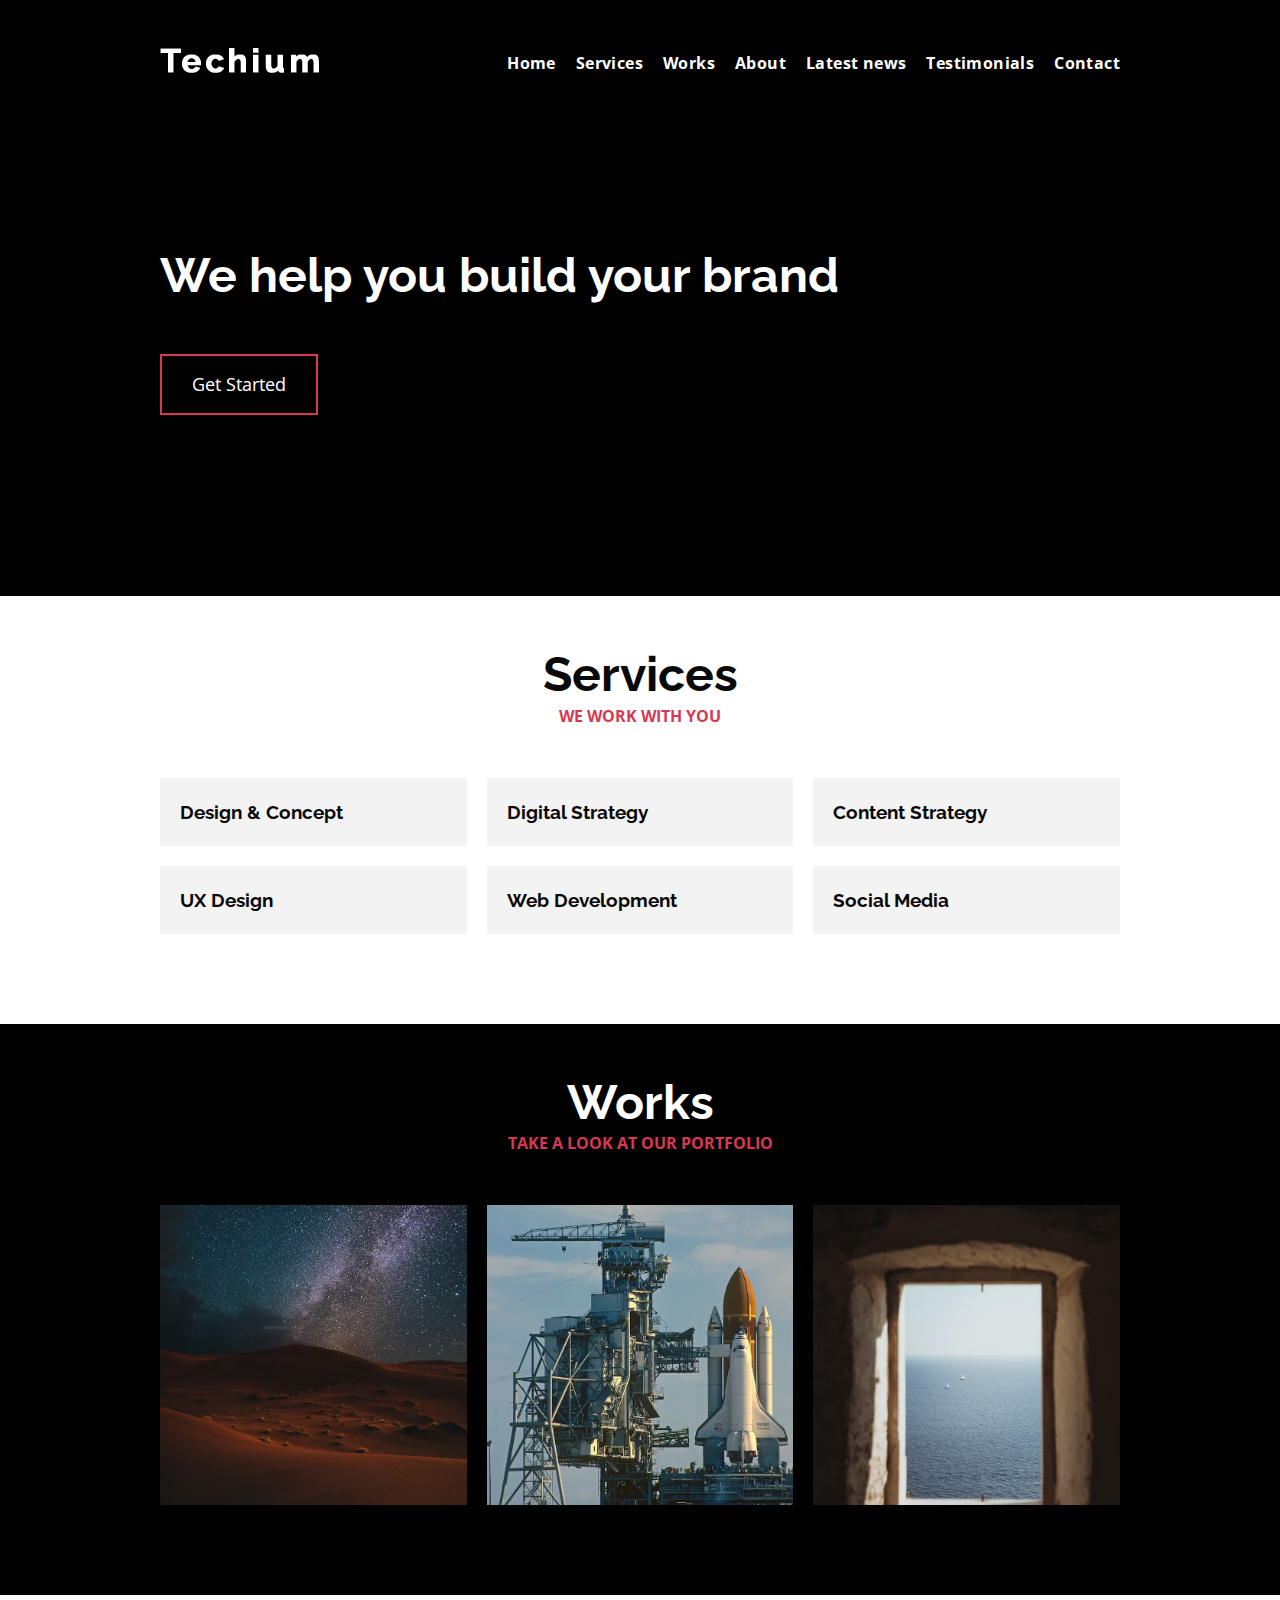
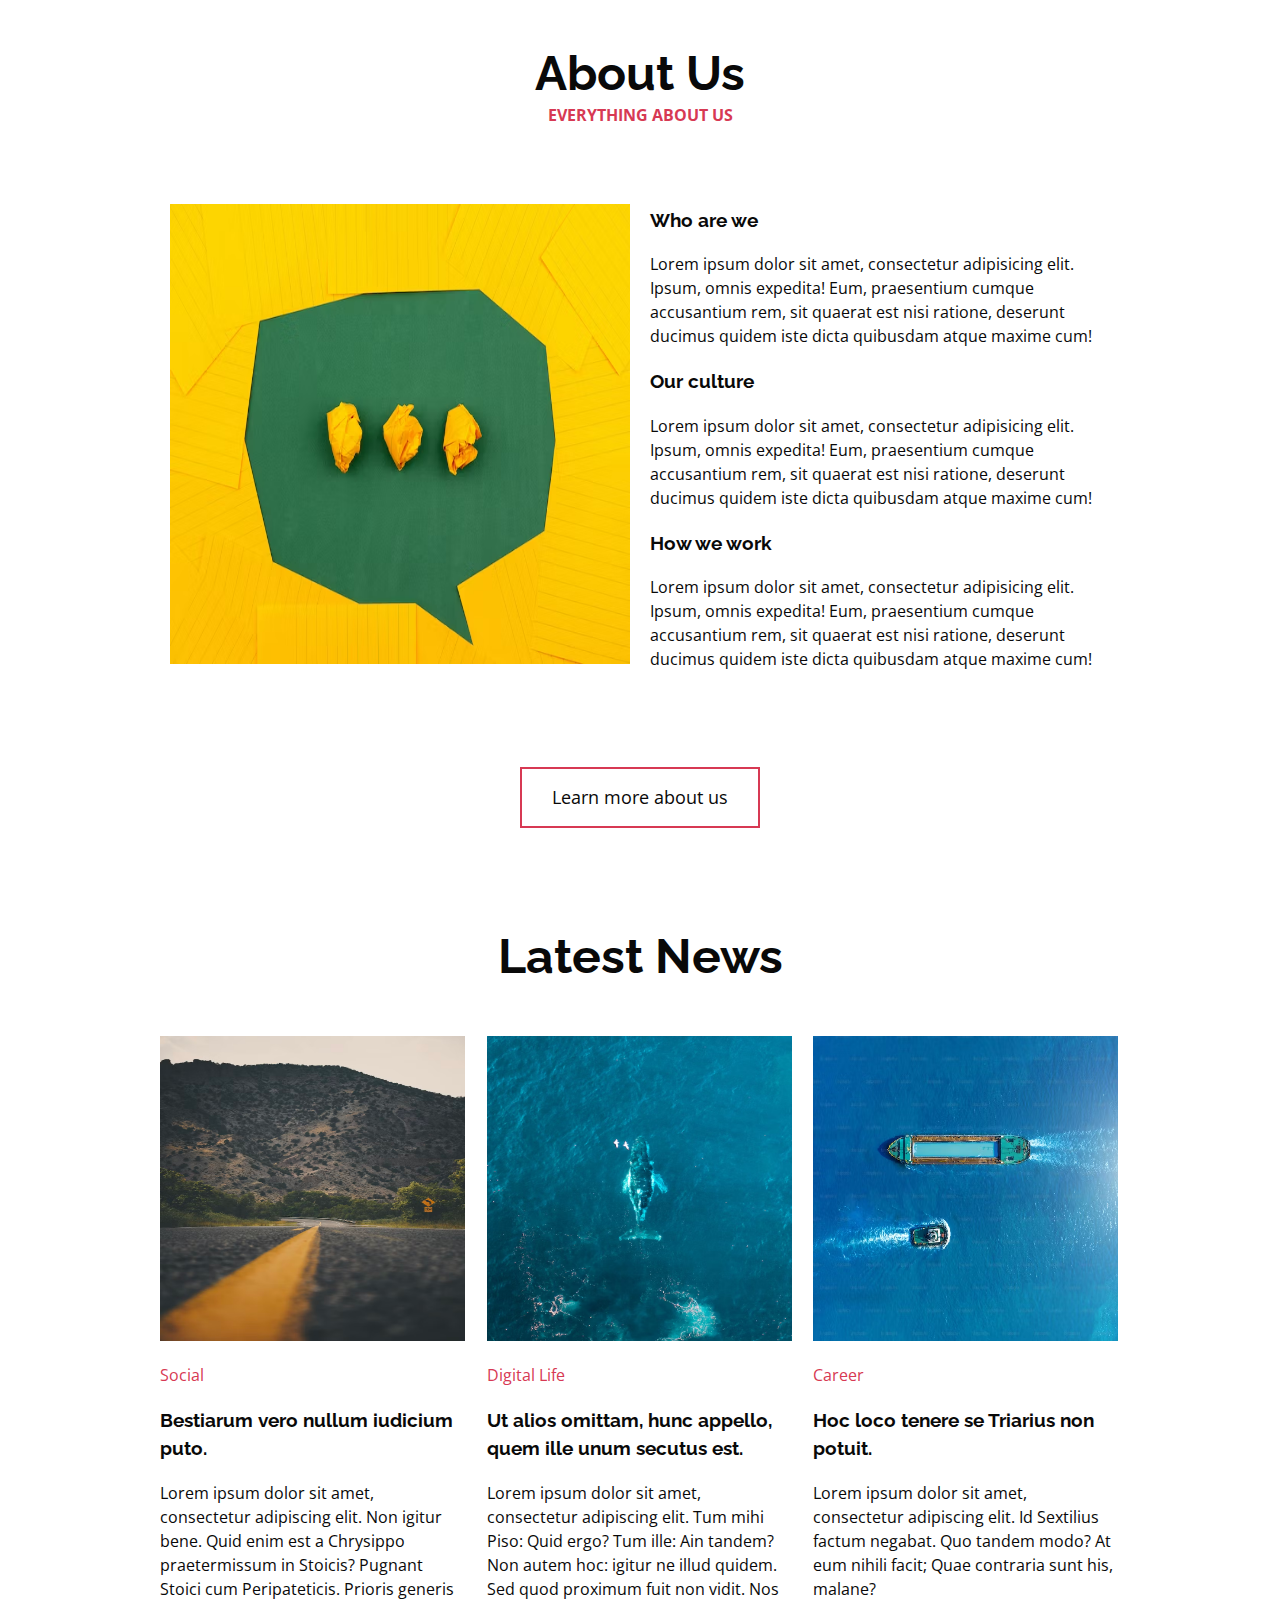
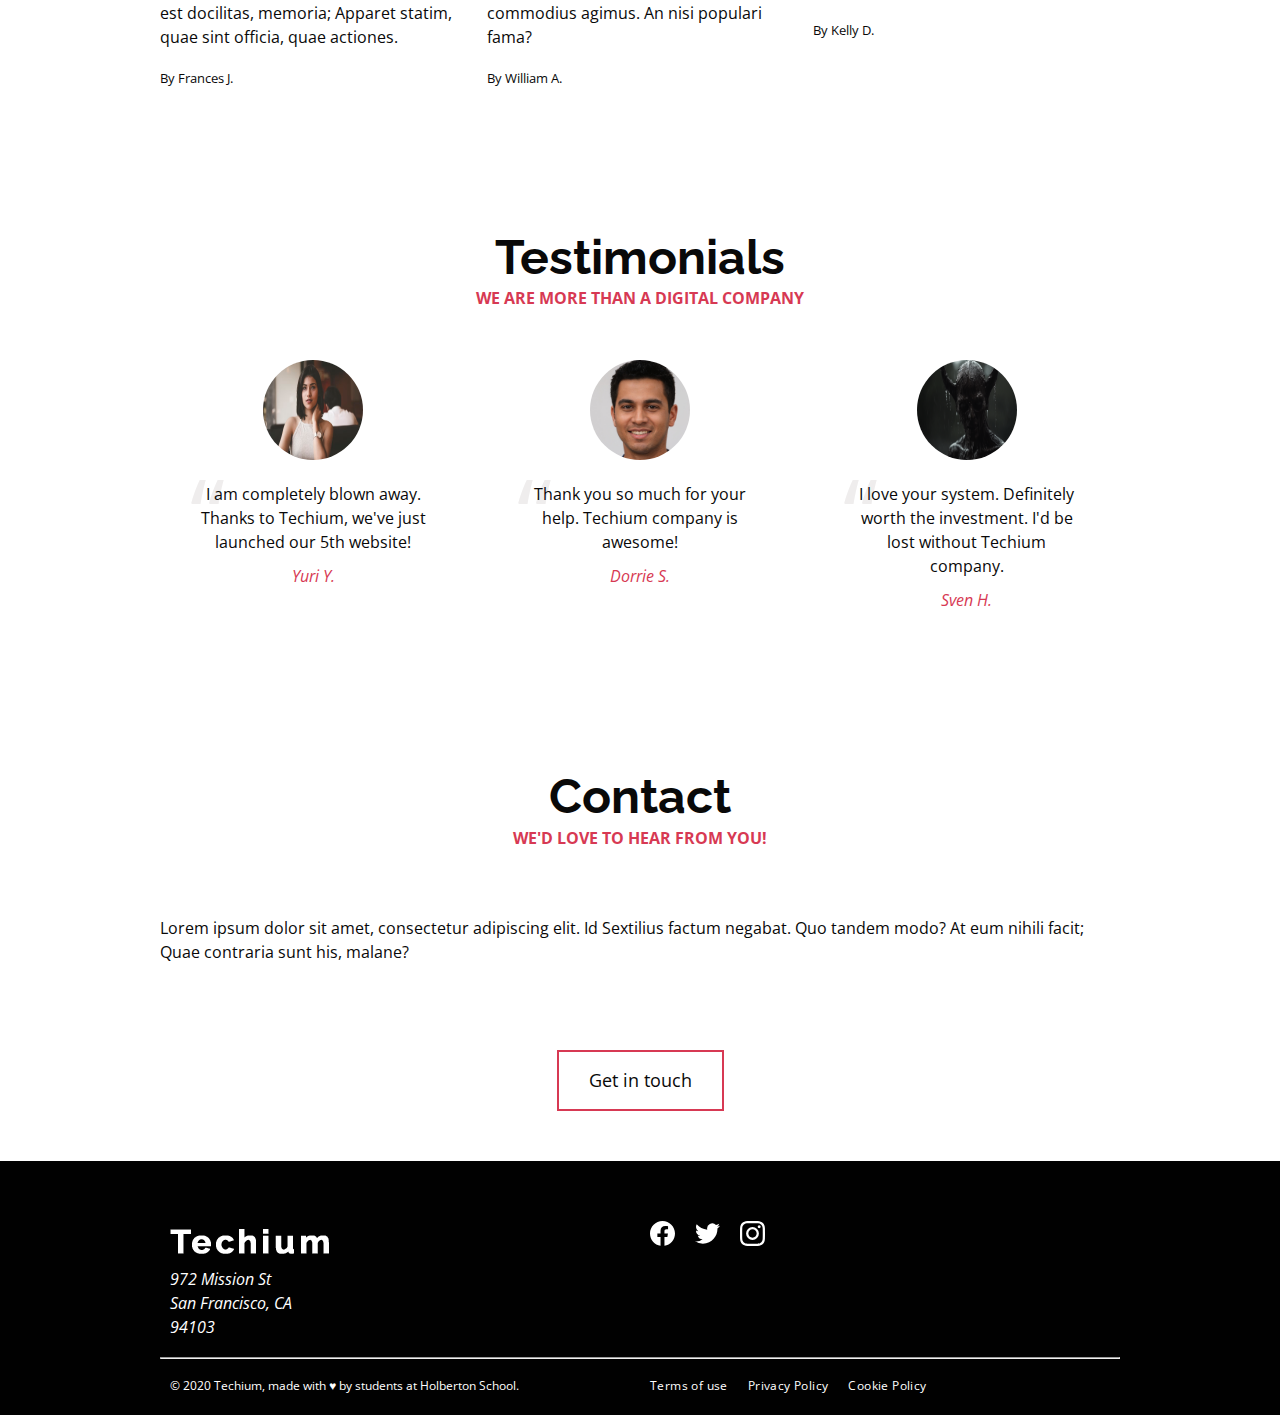
<file: flexbox/index.html>
<!DOCTYPE html>
<html lang="en" dir="ltr">
  <head>
    <meta charset="utf-8">
    <meta name="viewport" content="width=device-width, initial-scale=1, viewport-fit=cover">
    <title>Homepage - Techium</title>
    <meta name="description" content="Description of the page less than 150 characters">
    <link rel="icon" type="image/png" href="images/favicon.jpg">
    <link href="https://fonts.googleapis.com/css?family=Open+Sans:400,700|Raleway:700&display=swap" rel="stylesheet">
    <link rel='stylesheet' href='styles.css'>
  </head>
  <body>
    <!-- Header -->
    <header class="header" data-section-theme="dark">
      <div class="container">
        <div class="header-container">
            <div class="header-logo">
                <a href="#">
                  <img src="images/logo-white.png" alt="Techium logo" width="160" height="40">
                </a>
              </div>
              <nav class="navbar-menu">
                <ul class="nav">
                  <li class="nav-item">
                    <a href="#" class="nav-link">Home</a>
                  </li>
                  <li class="nav-item">
                    <a href="#services" class="nav-link">Services</a>
                  </li>
                  <li class="nav-item">
                    <a href="#works" class="nav-link">Works</a>
                  </li>
                  <li class="nav-item">
                    <a href="#about" class="nav-link">About</a>
                  </li>
                  <li class="nav-item">
                    <a href="#latest_news" class="nav-link">Latest news</a>
                  </li>
                  <li class="nav-item">
                    <a href="#testimonials" class="nav-link">Testimonials</a>
                  </li>
                  <li class="nav-item">
                    <a href="#contact" class="nav-link">Contact</a>
                  </li>
                </ul>
              </nav>
        </div>
      </div>
    </header>
    <!-- Main -->
    <main>
      <!-- Hero section -->
      <section class="section-hero" data-section-theme="dark">
        <div class="container">
          <div class="section-body">
            <section class="section-inner">
              <h2 class="section-title">We help you build your brand</h2>
              <a href="#" class="button">Get Started</a>
            </section>
          </div>
        </div>
      </section>
      <!-- Services section -->
      <section id="services" class="section section-services">
        <div class="container">
          <header class="section-header">
            <h2 class="section-title">Services</h2>
            <p class="section-tagline">We work with you</p>
          </header>
          <div class="section-body">
            <ul class="row">
              <li class="col-1-3">
                <div class="card-services">
                  <h3 class="card-title"><a href="#">Design & Concept</a></h3>
                </div>
              </li>
              <li class="col-1-3">
                <div class="card-services">
                  <h3 class="card-title"><a href="#">Digital Strategy</a></h3>
                </div>
              </li>
              <li class="col-1-3">
                <div class="card-services">
                  <h3 class="card-title"><a href="#">Content Strategy</a></h3>
                </div>
              </li>
              <li class="col-1-3">
                <div class="card-services">
                  <h3 class="card-title"><a href="#">UX Design</a></h3>
                </div>
              </li>
              <li class="col-1-3">
                <div class="card-services">
                  <h3 class="card-title"><a href="#">Web Development</a></h3>
                </div>
              </li>
              <li class="col-1-3">
                <div class="card-services">
                  <h3 class="card-title"><a href="#">Social Media</a></h3>
                </div>
              </li>
            </ul>
          </div>
        </div>
      </section>
      <!-- Works section -->
      <section id="works" class="section section-works" data-section-theme="dark">
        <div class="container">
          <header class="section-header">
            <h2 class="section-title">Works</h2>
            <p class="section-tagline">Take a look at our portfolio</p>
          </header>
          <div class="section-body">
            <ul class="row">
              <li class="col-1-3">
                <article class="card-work">
                  <div class="card-outer">
                    <div class="card-image">
                      <img src="images/pic-work-01.avif" alt="">
                    </div>
                    <div class="card-inner">
                      <h3 class="card-title"><a href="#">Interior Design</a></h3>
                    </div>
                  </div>
                </article>
              </li>
              <li class="col-1-3">
                <article class="card-work">
                  <div class="card-outer">
                    <div class="card-image">
                      <img src="images/pic-work-02.avif" alt="">
                    </div>
                    <div class="card-inner">
                      <h3 class="card-title"><a href="#">Web Development</a></h3>
                    </div>
                  </div>
                </article>
              </li>
              <li class="col-1-3">
                <article class="card-work">
                  <div class="card-outer">
                    <div class="card-image">
                      <img src="images/pic-work-03.avif" alt="">
                    </div>
                    <div class="card-inner">
                      <h3 class="card-title"><a href="#">Personal Development</a></h3>
                    </div>
                  </div>
                </article>
              </li>
            </ul>
          </div>
        </div>
      </section>
      <!-- About Us section -->
      <section id="about" class="section section-about-us">
        <div class="container">
          <header class="section-header">
            <h2 class="section-title">About Us</h2>
            <p class="section-tagline">Everything about us</p>
          </header>
          <div class="section-body">
            <div class="row">
              <div class="col-1-2">
                <img src="images/pic-about-01.avif" alt="" width="460" height="460">
              </div>
              <div class="col-1-2">
                <h3>Who are we</h3>
                <p>Lorem ipsum dolor sit amet, consectetur adipisicing elit. Ipsum, omnis expedita! Eum, praesentium cumque accusantium rem, sit quaerat est nisi ratione, deserunt ducimus quidem iste dicta quibusdam atque maxime cum!</p>
                <h3>Our culture</h3>
                <p>Lorem ipsum dolor sit amet, consectetur adipisicing elit. Ipsum, omnis expedita! Eum, praesentium cumque accusantium rem, sit quaerat est nisi ratione, deserunt ducimus quidem iste dicta quibusdam atque maxime cum!</p>
                <h3>How we work</h3>
                <p>Lorem ipsum dolor sit amet, consectetur adipisicing elit. Ipsum, omnis expedita! Eum, praesentium cumque accusantium rem, sit quaerat est nisi ratione, deserunt ducimus quidem iste dicta quibusdam atque maxime cum!</p>
              </div>
            </div>
          </div>
          <div class="section-footer">
            <a href="#" class="button">Learn more about us</a>
          </div>
        </div>
      </section>
      <!-- Latest news section -->
      <section id="latest_news" class="section section-latest-news">
        <div class="container">
          <header class="section-header">
            <h2 class="section-title">Latest News</h2>
          </header>
          <div class="section-body">
            <ul class="row">
              <li class="col-1-3">
                <article class="card-blog">
                  <div>
                    <img src="images/pic-article-01.avif" alt="" width="305" height="305">
                  </div>
                  <p class="card-category">Career</p>
                  <h3><a href="#">Hoc loco tenere se Triarius non potuit.</a></h3>
                  <p>Lorem ipsum dolor sit amet, consectetur adipiscing elit. Id Sextilius factum negabat. Quo tandem modo? At eum nihili facit; Quae contraria sunt his, malane?</p>
                  <small>By Kelly D.</small>
                </article>
              </li>
              <li class="col-1-3">
                <article class="card-blog">
                  <div>
                    <img src="images/pic-article-02.avif" alt="" width="305" height="305">
                  </div>
                  <p class="card-category">Digital Life</p>
                  <h3><a href="#">Ut alios omittam, hunc appello, quem ille unum secutus est.</a></h3>
                  <p>Lorem ipsum dolor sit amet, consectetur adipiscing elit. Tum mihi Piso: Quid ergo? Tum ille: Ain tandem? Non autem hoc: igitur ne illud quidem. Sed quod proximum fuit non vidit. Nos commodius agimus. An nisi populari fama?</p>
                  <small>By William A.</small>
                </article>
              </li>
              <li class="col-1-3">
                <article class="card-blog">
                  <div>
                    <img src="images/pic-article-03.avif" alt="" width="305" height="305">
                  </div>
                  <p class="card-category">Social</p>
                  <h3><a href="#">Bestiarum vero nullum iudicium puto.</a></h3>
                  <p>Lorem ipsum dolor sit amet, consectetur adipiscing elit. Non igitur bene. Quid enim est a Chrysippo praetermissum in Stoicis? Pugnant Stoici cum Peripateticis. Prioris generis est docilitas, memoria; Apparet statim, quae sint officia, quae actiones.</p>
                  <small>By Frances J.</small>
                </article>
              </li>
            </ul>
          </div>
        </div>
      </section>
      <!-- Testimonials section -->
      <section id="testimonial" class="section section-testimonial">
        <div class="container">
          <header class="section-header">
            <h2 class="section-title">Testimonials</h2>
            <p class="section-tagline">We are more than a digital company</p>
          </header>
          <div class="section-body">
            <ul class="row">
              <li class="col-1-3">
                <article class="card-testimonial">
                  <img src="images/pic-person-01.avif" alt="Yuri Y. avatar" width="100" height="100" class="card-avatar">
                  <blockquote class="card-quote">
                    <p>I am completely blown away. Thanks to Techium, we've just launched our 5th website!
                      <cite>Yuri Y.</cite>
                    </p>
                  </blockquote>
                </article>
              </li>
              <li class="col-1-3">
                <article class="card-testimonial">
                  <img src="images/pic-person-02.jpg" alt="Dorrie S. avatar" width="100" height="100" class="card-avatar">
                  <blockquote class="card-quote">
                    <p>Thank you so much for your help. Techium company is awesome!
                      <cite>Dorrie S.</cite>
                    </p>
                  </blockquote>
                </article>
              </li>
              <li class="col-1-3">
                <article class="card-testimonial">
                  <img src="images/pic-person-03.png" alt="Sven H. avatar" width="100" height="100" class="card-avatar">
                  <blockquote class="card-quote">
                    <p>I love your system. Definitely worth the investment. I'd be lost without Techium company.
                      <cite>Sven H.</cite>
                    </p>
                  </blockquote>
                </article>
              </li>
            </ul>
          </div>
        </div>
      </section>
      <!-- Contact section -->
      <section id="contact" class="section section-contact">
        <div class="container">
          <header class="section-header">
            <h2 class="section-title">Contact</h2>
            <p class="section-tagline">We'd love to hear from you!</p>
          </header>
          <div class="section-body">
            <p>Lorem ipsum dolor sit amet, consectetur adipiscing elit. Id Sextilius factum negabat. Quo tandem modo? At eum nihili facit; Quae contraria sunt his, malane?</p>
          </div>
          <div class="section-footer">
            <a href="#" class="button">Get in touch</a>
          </div>
        </div>
      </section>
    </main>
    <!-- Footer -->
    <footer class="footer" data-section-theme="dark">
      <div  class="container">
        <div class="row">
          <div class="col-1-2">
            <img src="images/logo-white.png" alt="Techium logo" width="160" height="40">
            <address class="footer-address">
              972 Mission St<br>
              San Francisco, CA<br>
              94103
            </address>
          </div>
          <div class="col-1-2">
            <ul class="social nav">
              <li class="social-item nav-item">
                <a href="https://www.facebook.com/HolbertonSchool/" class="social-link">
                  <svg viewbox="0 0 24 24" xmlns="http://www.w3.org/2000/svg" width="25" height="25">
                    <title>
                      Facebook icon
                    </title>
                    <path d="M23.998 12c0-6.628-5.372-12-11.999-12C5.372 0 0 5.372 0 12c0 5.988 4.388 10.952 10.124 11.852v-8.384H7.078v-3.469h3.046V9.356c0-3.008 1.792-4.669 4.532-4.669 1.313 0 2.686.234 2.686.234v2.953H15.83c-1.49 0-1.955.925-1.955 1.874V12h3.328l-.532 3.469h-2.796v8.384c5.736-.9 10.124-5.864 10.124-11.853z"/>
                  </svg>
                </a>
              </li>
              <li class="social-item nav-item">
                <a href="https://twitter.com/holbertonschool" class="social-link">
                  <svg viewbox="0 0 24 24" xmlns="http://www.w3.org/2000/svg" width="25" height="25">
                    <title>
                      Twitter icon
                    </title>
                    <path d="M23.954 4.569a10 10 0 0 1-2.825.775 4.958 4.958 0 0 0 2.163-2.723c-.951.555-2.005.959-3.127 1.184a4.92 4.92 0 0 0-8.384 4.482C7.691 8.094 4.066 6.13 1.64 3.161a4.822 4.822 0 0 0-.666 2.475c0 1.71.87 3.213 2.188 4.096a4.904 4.904 0 0 1-2.228-.616v.061a4.923 4.923 0 0 0 3.946 4.827 4.996 4.996 0 0 1-2.212.085 4.937 4.937 0 0 0 4.604 3.417 9.868 9.868 0 0 1-6.102 2.105c-.39 0-.779-.023-1.17-.067a13.995 13.995 0 0 0 7.557 2.209c9.054 0 13.999-7.496 13.999-13.986 0-.209 0-.42-.015-.63a9.936 9.936 0 0 0 2.46-2.548l-.047-.02z"/>
                  </svg>
                </a>
              </li>
              <li class="social-item nav-item">
                <a href="https://www.instagram.com/holbertonschool/" class="social-link">
                  <svg viewbox="0 0 24 24" xmlns="http://www.w3.org/2000/svg" width="25" height="25">
                    <title>
                      Instagram icon
                    </title>
                    <path d="M12 0C8.74 0 8.333.015 7.053.072 5.775.132 4.905.333 4.14.63c-.789.306-1.459.717-2.126 1.384S.935 3.35.63 4.14C.333 4.905.131 5.775.072 7.053.012 8.333 0 8.74 0 12s.015 3.667.072 4.947c.06 1.277.261 2.148.558 2.913a5.885 5.885 0 0 0 1.384 2.126A5.868 5.868 0 0 0 4.14 23.37c.766.296 1.636.499 2.913.558C8.333 23.988 8.74 24 12 24s3.667-.015 4.947-.072c1.277-.06 2.148-.262 2.913-.558a5.898 5.898 0 0 0 2.126-1.384 5.86 5.86 0 0 0 1.384-2.126c.296-.765.499-1.636.558-2.913.06-1.28.072-1.687.072-4.947s-.015-3.667-.072-4.947c-.06-1.277-.262-2.149-.558-2.913a5.89 5.89 0 0 0-1.384-2.126A5.847 5.847 0 0 0 19.86.63c-.765-.297-1.636-.499-2.913-.558C15.667.012 15.26 0 12 0zm0 2.16c3.203 0 3.585.016 4.85.071 1.17.055 1.805.249 2.227.415.562.217.96.477 1.382.896.419.42.679.819.896 1.381.164.422.36 1.057.413 2.227.057 1.266.07 1.646.07 4.85s-.015 3.585-.074 4.85c-.061 1.17-.256 1.805-.421 2.227a3.81 3.81 0 0 1-.899 1.382 3.744 3.744 0 0 1-1.38.896c-.42.164-1.065.36-2.235.413-1.274.057-1.649.07-4.859.07-3.211 0-3.586-.015-4.859-.074-1.171-.061-1.816-.256-2.236-.421a3.716 3.716 0 0 1-1.379-.899 3.644 3.644 0 0 1-.9-1.38c-.165-.42-.359-1.065-.42-2.235-.045-1.26-.061-1.649-.061-4.844 0-3.196.016-3.586.061-4.861.061-1.17.255-1.814.42-2.234.21-.57.479-.96.9-1.381.419-.419.81-.689 1.379-.898.42-.166 1.051-.361 2.221-.421 1.275-.045 1.65-.06 4.859-.06l.045.03zm0 3.678a6.162 6.162 0 1 0 0 12.324 6.162 6.162 0 1 0 0-12.324zM12 16c-2.21 0-4-1.79-4-4s1.79-4 4-4 4 1.79 4 4-1.79 4-4 4zm7.846-10.405a1.441 1.441 0 0 1-2.88 0 1.44 1.44 0 0 1 2.88 0z"/>
                  </svg>
                </a>
              </li>
            </ul>
          </div>
        </div>
        <hr>
        <div class="row">
          <div class="col-1-2">
            <p class="footer-copyright">© 2020 Techium, made with ♥ by students at Holberton School.</p>
          </div>
          <div class="col-1-2">
            <ul class="footer-nav nav">
              <li class="footer-nav-item nav-item">
                <a href="#" class="footer-nav-link">Terms of use</a>
              </li>
              <li class="footer-nav-item nav-item">
                <a href="#" class="footer-nav-link">Privacy Policy</a>
              </li>
              <li class="footer-nav-item nav-item">
                <a href="#" class="footer-nav-link">Cookie Policy</a>
              </li>
            </ul>
          </div>
        </div>
      </div>
    </footer>
  </body>
</html>
</file>
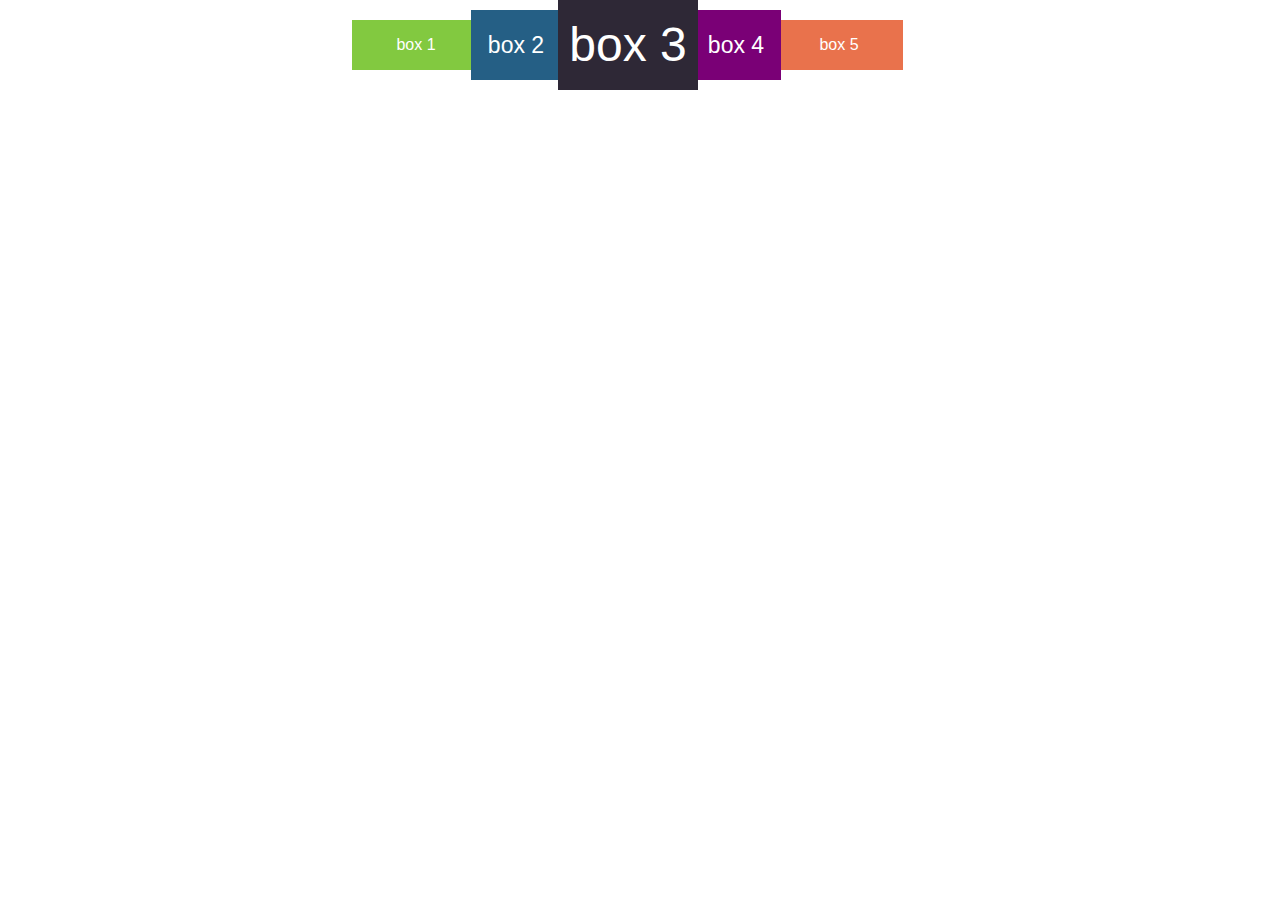
<file: flexbox/101.index.html>
<!DOCTYPE html>
<html lang="en">
    <head>
        <meta charset="UTF-8" />
        <title>101-index</title>
        <link href="101-style.css" media="all" rel="stylesheet" type="text/css">
    </head>
    <body>
        <div class="container">
            <div class="box box1">box 1</div>
            <div class="box box2">box 2</div>
            <div class="box box3">box 3</div>
            <div class="box box4">box 4</div>
            <div class="box box5">box 5</div>
        </div>
    </body>
</html>
</file>
<file: flexbox/styles.css>
/* SUMMARY
    1. GLOBAL
    2. LAYOUT
    3. SECTION
    4. CARD
*/

/*** 1. GLOBAL ***/

/* Reset / Normalize
   ============================= */

/*! normalize.css v8.0.1 | MIT License | github.com/necolas/normalize.css */html{line-height:1.15;-webkit-text-size-adjust:100%}body{margin:0}main{display:block}h1{font-size:2em;margin:.67em 0}hr{box-sizing:content-box;height:0;overflow:visible}pre{font-family:monospace,monospace;font-size:1em}a{background-color:transparent}abbr[title]{border-bottom:none;text-decoration:underline;text-decoration:underline dotted}b,strong{font-weight:bolder}code,kbd,samp{font-family:monospace,monospace;font-size:1em}small{font-size:80%}sub,sup{font-size:75%;line-height:0;position:relative;vertical-align:baseline}sub{bottom:-.25em}sup{top:-.5em}img{border-style:none}button,input,optgroup,select,textarea{font-family:inherit;font-size:100%;line-height:1.15;margin:0}button,input{overflow:visible}button,select{text-transform:none}[type=button],[type=reset],[type=submit],button{-webkit-appearance:button}[type=button]::-moz-focus-inner,[type=reset]::-moz-focus-inner,[type=submit]::-moz-focus-inner,button::-moz-focus-inner{border-style:none;padding:0}[type=button]:-moz-focusring,[type=reset]:-moz-focusring,[type=submit]:-moz-focusring,button:-moz-focusring{outline:1px dotted ButtonText}fieldset{padding:.35em .75em .625em}legend{box-sizing:border-box;color:inherit;display:table;max-width:100%;padding:0;white-space:normal}progress{vertical-align:baseline}textarea{overflow:auto}[type=checkbox],[type=radio]{box-sizing:border-box;padding:0}[type=number]::-webkit-inner-spin-button,[type=number]::-webkit-outer-spin-button{height:auto}[type=search]{-webkit-appearance:textfield;outline-offset:-2px}[type=search]::-webkit-search-decoration{-webkit-appearance:none}::-webkit-file-upload-button{-webkit-appearance:button;font:inherit}details{display:block}summary{display:list-item}template{display:none}[hidden]{display:none}

/* Variables
   ============================= */

   :root {
    --color-primary: #D73953;
    --color-black:  #090909;
    --color-white: #ffffff;
    --color-grey: #a0a0a0;
    --color-light-grey: #f3f3f3;
    --color-dark-grey: #353535;
  
    --text-color: var(--color-black);
  
    --font-family-base: 'Open Sans', 'Helvetica Neue', Helvetica, Arial, sans-serif;
    --font-family-title: 'Raleway', 'Helvetica Neue', Helvetica, Arial, sans-serif;
  
    --font-size-small: 1.2rem;
    --font-size-medium: 1.6rem;
    --font-size-large: 1.8rem;
    --font-size-x-large: 2.3rem;
    --font-size-xx-large: 4.8rem;
  
    --font-weight-regular: 400;
    --font-weight-bold: 700;
  
    --line-height-small: 1.2;
    --line-height-base: 1.5;
    --line-height-big: 1.8;
  
    /** SECTION **/
    --section-padding: 5rem 0;
    --section-header-padding: 0 0 3rem;
    --section-header-align: center;
    --section-title-font-size: var(--font-size-xx-large);
    --section-title-font-weight: var(--font-weight-bold);
    --section-title-line-height: var(--line-height-small);
    --section-title-margin: 0;
    --section-title-color: var(--color-black);
    --section-tagline-transform: uppercase;
    --section-tagline-color: var(--color-primary);
    --section-tagline-font-family: var(--font-family-headings);
    --section-tagline-font-weight: var(--font-weight-bold);
    --section-tagline-margin: 0;
    --section-body-padding: 2rem 0 4rem;
    --section-footer-padding: 3rem 0 0;
    --section-footer-align: center;
  
    /** HEADER **/
    --header-padding: 4rem 0 0;
  
    /** FOOTER **/
    --footer-padding: 5rem 0 1rem;
  
    /** NAVBAR **/
    --nav-item-font-family: var(--font-family-headings);
    --nav-item-font-weight: var(--font-weight-bold);
    --nav-item-font-size: var(--font-size-medium);
    --nav-item-letter-spacing: .04rem;
    --nav-item-display: inline-block;
    --nav-item-margin: 0 0 0 2rem;
    --nav-item-link-hover: var(--color-white);
  
    /** BUTTON **/
    --button-display: inline-block;
    --button-padding: 1.5rem 3rem;
    --button-border: var(--color-primary) solid 0.2rem;
    --button-color: var(--color-black);
    --button-text-decoration: none;
    --button-font-size: var(--font-size-large);
    --button-hover-color: var(--color-white);
    --button-hover-text-decoration: none;
    --button-hover-background: var(--color-primary);
  
    /** MOTION **/
    --transition-duration: .3s;
    --transition-cubic-bezier: cubic-bezier(0.17, 0.67, 0, 1.01);
  }
  
  /* Base
      ============================= */
  
  *, *:before, *:after {
    box-sizing: border-box;
  }
  
  html {
  scroll-behavior: smooth;
  font-size: 62.5%;
  }
  
  body {
    color: var(--text-color);
    font-family: var(--font-family-base);
    font-size: var(--font-size-medium);
    font-weight: var(--font-weight-regular);
    line-height: var(--line-height-base);
  }
  
  h1, h2, h3, h4, h5, h6 {
    font-family: var(--font-family-title);
    font-weight: var(--font-weight-bold);
  }
  
  a {
    color: var(--text-color);
    text-decoration: none;
  }
  
  a:visited {
    font-style: italic;
  }
  
  a:hover {
    text-decoration: underline;
  }
  
  a:active {
    background-color: var(--color-light-grey);
  }
  
  .button {
    display: var(--button-display);
    padding: var(--button-padding);
    border: var(--button-border);
    font-size: var(--button-font-size);
    color: var(--button-color);
    text-decoration: var(--button-text-decoration);
  }
  
  .button:hover {
    color: var(--button-hover-color);
    text-decoration: var(--button-hover-text-decoration);
    background: var(--button-hover-background);
    transition-duration: var(--transition-duration);
    transition-property: color, background-color;
  }
  
  /* Helpers
      ============================= */
  
  .visually-hidden:not(:focus):not(:active) {
    position: absolute !important;
    height: 1px;
    width: 1px;
    overflow: hidden;
    clip: rect(1px, 1px, 1px, 1px);
    white-space: nowrap;
  }
  
  /*** 2. LAYOUT ***/
  
  /* Layout
      ============================= */
  
  .container {
    width: 960px;
    margin-left: auto;
    margin-right: auto;
  }
  
  /* Grid
      ============================= */
  
  ul.row {
    margin: -1rem;
    padding: 0;
    list-style: none;
  }
  
  [class*='col-'] {
    margin: 1rem;
  }
  
  .col-1-3 {
    width: calc((100% / 3) - 2rem);
  }
  
  .col-1-2 {
    width: calc((100% / 2) - 2rem);
  }

  .row {
    display: flex;
  }
  
  /* Navbar
      ============================= */
  
  .nav {
    display: flex;
    margin: 0;
    padding: 0;
    list-style: none;
    text-align: center;
  }
  
  .nav .nav-item {
    font-family: var(--nav-item-font-family);
    font-weight: var(--nav-item-font-weight);
    font-size: var(--nav-item-font-size);
    letter-spacing: var(--nav-item-letter-spacing);
  }
  
  .nav .nav-link {
    display: block;
    padding: 0.5rem 0;
    position: relative;
  }
  
  .nav .nav-link:hover {
    color: var(--nav-item-link-hover);
    text-decoration: none;
  }
  
  .nav .nav-link::before {
    content: '';
    position: absolute;
    bottom: 0;
    left: 0;
    background-color: var(--color-white);
    width: 0;
    height: 0.2rem;
    transition: var(--transition-duration) var(--transition-cubic-bezier);
  }
  
  .nav .nav-item:hover .nav-link::before {
    background-color: var(--color-primary);
    width: 100%;
  }

  .nav .nav-item + .nav-item {
    margin: var(--nav-item-margin);
  }
  
  /* Header
      ============================= */
  
  .header {
    padding: var(--header-padding);
         position: relative;
         z-index: 3;
         background: transparent;
  }

  .header-container {
    display: flex;
    align-items: center;
    justify-content: space-between;
  }
  
  /* Footer
      ============================= */
  
  .footer {
    --nav-item-font-weight: normal;
    --nav-item-font-size: var(--font-size-small);
    padding: var(--footer-padding);
  }
  
  .footer-copyright {
    margin: 0;
    font-size: var(--font-size-small);
    color: var(--text-color);
  }
  
  .footer ul {
    text-align: right;
  }
  
  .footer-address {
    color: var(--text-color);
  }
  
  .social-link {
    display: block;
  }
  
  .social-link > svg {
    fill: var(--text-color);
  }
  
  /*** 3. SECTION ***/
  
  /* Section (all styles)
      ============================= */
  
  .section {
    padding: var(--section-padding);
  }
  
  .section-header {
    text-align: var(--section-header-align);
    padding: var(--section-header-padding);
  }
  
  .section-title {
    font-size: var(--section-title-font-size);
    font-weight: var(--section-title-font-weight);
    line-height: var(--section-title-line-height);
    margin: var(--section-title-margin);
    color: var(--section-title-color);
  }
  
  .section-tagline {
    color: var(--section-tagline-color);
    font-family: var(--section-tagline-font-family);
    text-transform: var(--section-tagline-transform);
    font-weight: var(--section-tagline-font-weight);
    margin: var(--section-tagline-margin);
  }
  
  .section-body {
    padding: var(--section-body-padding);
  }
  
  .section-footer {
    padding: var(--section-footer-padding);
    text-align: var(--section-footer-align);
  }
  
  /* Section theming
      ============================= */
  
  [data-section-theme="dark"] {
    --button-color: var(--color-white);
    --text-color: var(--color-white);
    --section-title-color: var(--color-white);
    background-color: #010101;
  }
  
  /* Section HERO
      ============================= */
  
  .section-hero {
    background-position: 75% 0;
    background-repeat: no-repeat;
    background-size: 90rem auto;
    background-color: #010101;
  }
  
  .section-hero .section-title {
    margin-bottom: 5rem;
  }
  
  .section-hero .section-inner {
    display: flex;
    flex-direction: column;
    align-items: flex-start;
    justify-content: center;
    min-height: 50vh;
  }
  
  /* Section Latest news 
      ============================= */
  .section-latest-news .row {
    flex-direction: row-reverse;
  }

  /* Section SERVICES
      ============================= */
  .section-services .row {
    flex-wrap: wrap;
  }

  /* Section ABOUT US
      ============================= */
  .section-about-us [class^='col'] {
    align-self: center;
  }
  /*** 4. CARD ***/
  
  /* Card (all styles)
      ============================= */
  
  .card-category {
    color: var(--color-primary);
  }
  
  /* Card WORK
      ============================= */
  
  .card-work .card-outer {
    position: relative;
    overflow: hidden;
  }
  
  .card-work:hover .card-outer {
    transform: scale(0.95);
  }
  
  .card-work .card-image img {
    height: 30rem;
    width: 100%;
    object-fit: cover;
    vertical-align: bottom;
  }
  
  .card-work:hover .card-image {
    transform: scale(1.2);
    transition: var(--transition-duration) var(--transition-cubic-bezier);
  }
  
  .card-work .card-inner {
    position: absolute;
    top: -0.1rem;
    left: -0.1rem;
    right: -0.1rem;
    bottom: -0.1rem;
    z-index: 1;
    transition: var(--transition-duration) var(--transition-cubic-bezier);
  }
  
  .card-work:hover .card-inner {
    background-color: rgba(0, 0, 0, 0.7);
  }
  
  .card-work .card-title {
    text-align: center;
    margin: 0;
    opacity: 0;
    height: 100%;
    position: relative;
  }
  
  .card-work .card-title a {
    display: block;
    text-decoration: none;
    padding-top: 45%;
  }
  
  .card-work .card-title a::after {
    position: absolute;
    top: 0;
    left: 0;
    right: 0;
    bottom: 0;
    content: '';
  }
  
  .card-work:hover .card-title {
    opacity: 1;
  }
  
  /* Card SERVICES
      ============================= */
  
  .card-services .card-title {
    margin: 0;
  }
  
  .card-services a {
    display: block;
    padding: 2rem;
    background-color: var(--color-light-grey);
  }
  
  .card-services a:hover {
    color: var(--color-white);
    background: var(--color-primary);
    text-decoration: none;
    transition-duration: 0.3s;
    transition-property: color, background-color;
  }
  
  /* Card TESTIMONIAL
      ============================= */
  
  .card-testimonial {
    text-align: center;
  }
  
  .card-testimonial .card-avatar {
    border-radius: 50%;
    width: 10rem;
    height: 10rem;
  }
  
  .card-testimonial .card-quote cite {
    display: block;
    padding-top: 1rem;
    color: var(--color-primary);
  }
  
  .card-testimonial .card-quote {
    position: relative;
  }
  
  .card-testimonial .card-quote::before {
    content: '\201C';
    position: absolute;
    top: -4.5rem;
    left: -1rem;
    color: #efeded;
    font-size: 10rem;
    z-index: -1;
  }
</file>
<file: flexbox/101-style.css>
/*** 1. GLOBAL ***/

/* Reset / Normalize
    ============================= */

/*! normalize.css v8.0.1 | MIT License | github.com/necolas/normalize.css */html{line-height:1.15;-webkit-text-size-adjust:100%}body{margin:0}main{display:block}h1{font-size:2em;margin:.67em 0}hr{box-sizing:content-box;height:0;overflow:visible}pre{font-family:monospace,monospace;font-size:1em}a{background-color:transparent}abbr[title]{border-bottom:none;text-decoration:underline;text-decoration:underline dotted}b,strong{font-weight:bolder}code,kbd,samp{font-family:monospace,monospace;font-size:1em}small{font-size:80%}sub,sup{font-size:75%;line-height:0;position:relative;vertical-align:baseline}sub{bottom:-.25em}sup{top:-.5em}img{border-style:none}button,input,optgroup,select,textarea{font-family:inherit;font-size:100%;line-height:1.15;margin:0}button,input{overflow:visible}button,select{text-transform:none}[type=button],[type=reset],[type=submit],button{-webkit-appearance:button}[type=button]::-moz-focus-inner,[type=reset]::-moz-focus-inner,[type=submit]::-moz-focus-inner,button::-moz-focus-inner{border-style:none;padding:0}[type=button]:-moz-focusring,[type=reset]:-moz-focusring,[type=submit]:-moz-focusring,button:-moz-focusring{outline:1px dotted ButtonText}fieldset{padding:.35em .75em .625em}legend{box-sizing:border-box;color:inherit;display:table;max-width:100%;padding:0;white-space:normal}progress{vertical-align:baseline}textarea{overflow:auto}[type=checkbox],[type=radio]{box-sizing:border-box;padding:0}[type=number]::-webkit-inner-spin-button,[type=number]::-webkit-outer-spin-button{height:auto}[type=search]{-webkit-appearance:textfield;outline-offset:-2px}[type=search]::-webkit-search-decoration{-webkit-appearance:none}::-webkit-file-upload-button{-webkit-appearance:button;font:inherit}details{display:block}summary{display:list-item}template{display:none}[hidden]{display:none}

/* Variables
    ============================= */

:root {
    --color-black:  #090909;
    --color-burnt-siena: #E9724C;
    --color-lapis-lazuli: #255F85;
    --color-purple: #7A0076;
    --color-raisin-black: #2E2836;
    --color-white: #ffffff;
    --color-yellow-green: #82C940;

    --text-color: var(--color-black);

    --font-family-base: 'Open Sans', 'Helvetica Neue', Helvetica, Arial, sans-serif;

    --font-size-small: 1.2rem;
    --font-size-medium: 1.6rem;
    --font-size-large: 1.8rem;
    --font-size-x-large: 2.3rem;
    --font-size-xx-large: 4.8rem;
  
    --font-weight-regular: 400;
    --font-weight-bold: 700;
  
    --line-height-small: 1.2;
    --line-height-base: 1.5;
    --line-height-big: 1.8;
}

/* Base
    ============================= */

html {
    box-sizing: border-box;
    scroll-behavior: smooth;
    font-size: 62.5%;
}

*, *:before, *:after {
    box-sizing: inherit;
}

body {
    color: var(--text-color);
    font-family: var(--font-family-base);
    font-size: var(--font-size-medium);
    font-weight: var(--font-weight-regular);
    line-height: var(--line-height-base);
    min-height: 100vh;
}

.container {
    display: flex;
    align-items: center;
    justify-content: center;
}

.box {
    display: flex;
    width: 10%;
    height: 5rem;
    color: var(--color-white);
    flex-direction: column;
    justify-content: center;
    align-items: center;
}

.container .box1 {
    background-color: var(--color-yellow-green);
}

.container .box2 {
    background-color: var(--color-lapis-lazuli);
    font-size: var(--font-size-x-large);
    height: 7rem;
    width: 9rem;
    transform: translateX(-0.9rem);
}

.container .box3 {
    background-color: var(--color-raisin-black);
    font-size: var(--font-size-xx-large);
    height: 9rem;
    width: 14rem;
    transform: translateX(-1.2rem);
    z-index: 10;
}

.container .box4 {
    background-color: var(--color-purple);
    font-size: var(--font-size-x-large);
    height: 7rem;
    width: 9rem;
    transform: translateX(-1.9rem);
    z-index: 5;
}

.container .box5 {
    background-color: var(--color-burnt-siena);
    transform: translateX(-2.5rem);
}
</file>
